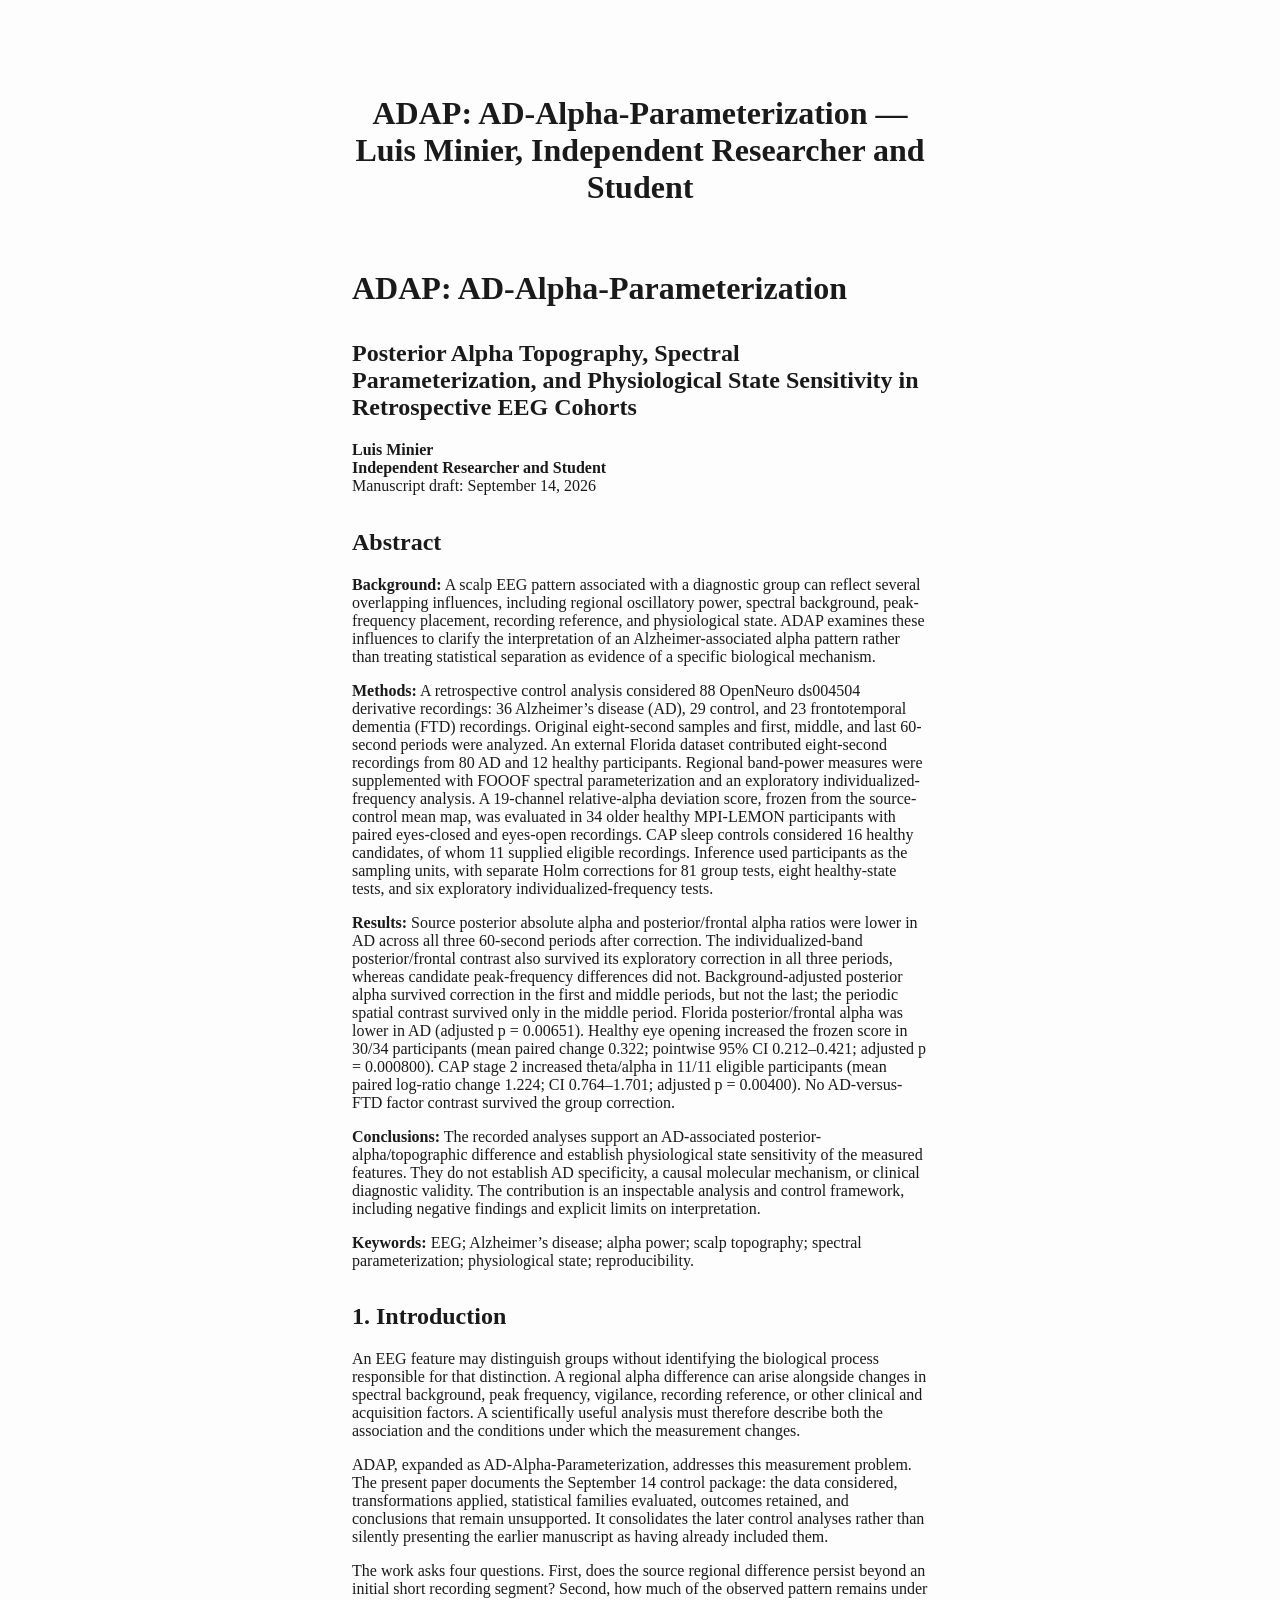
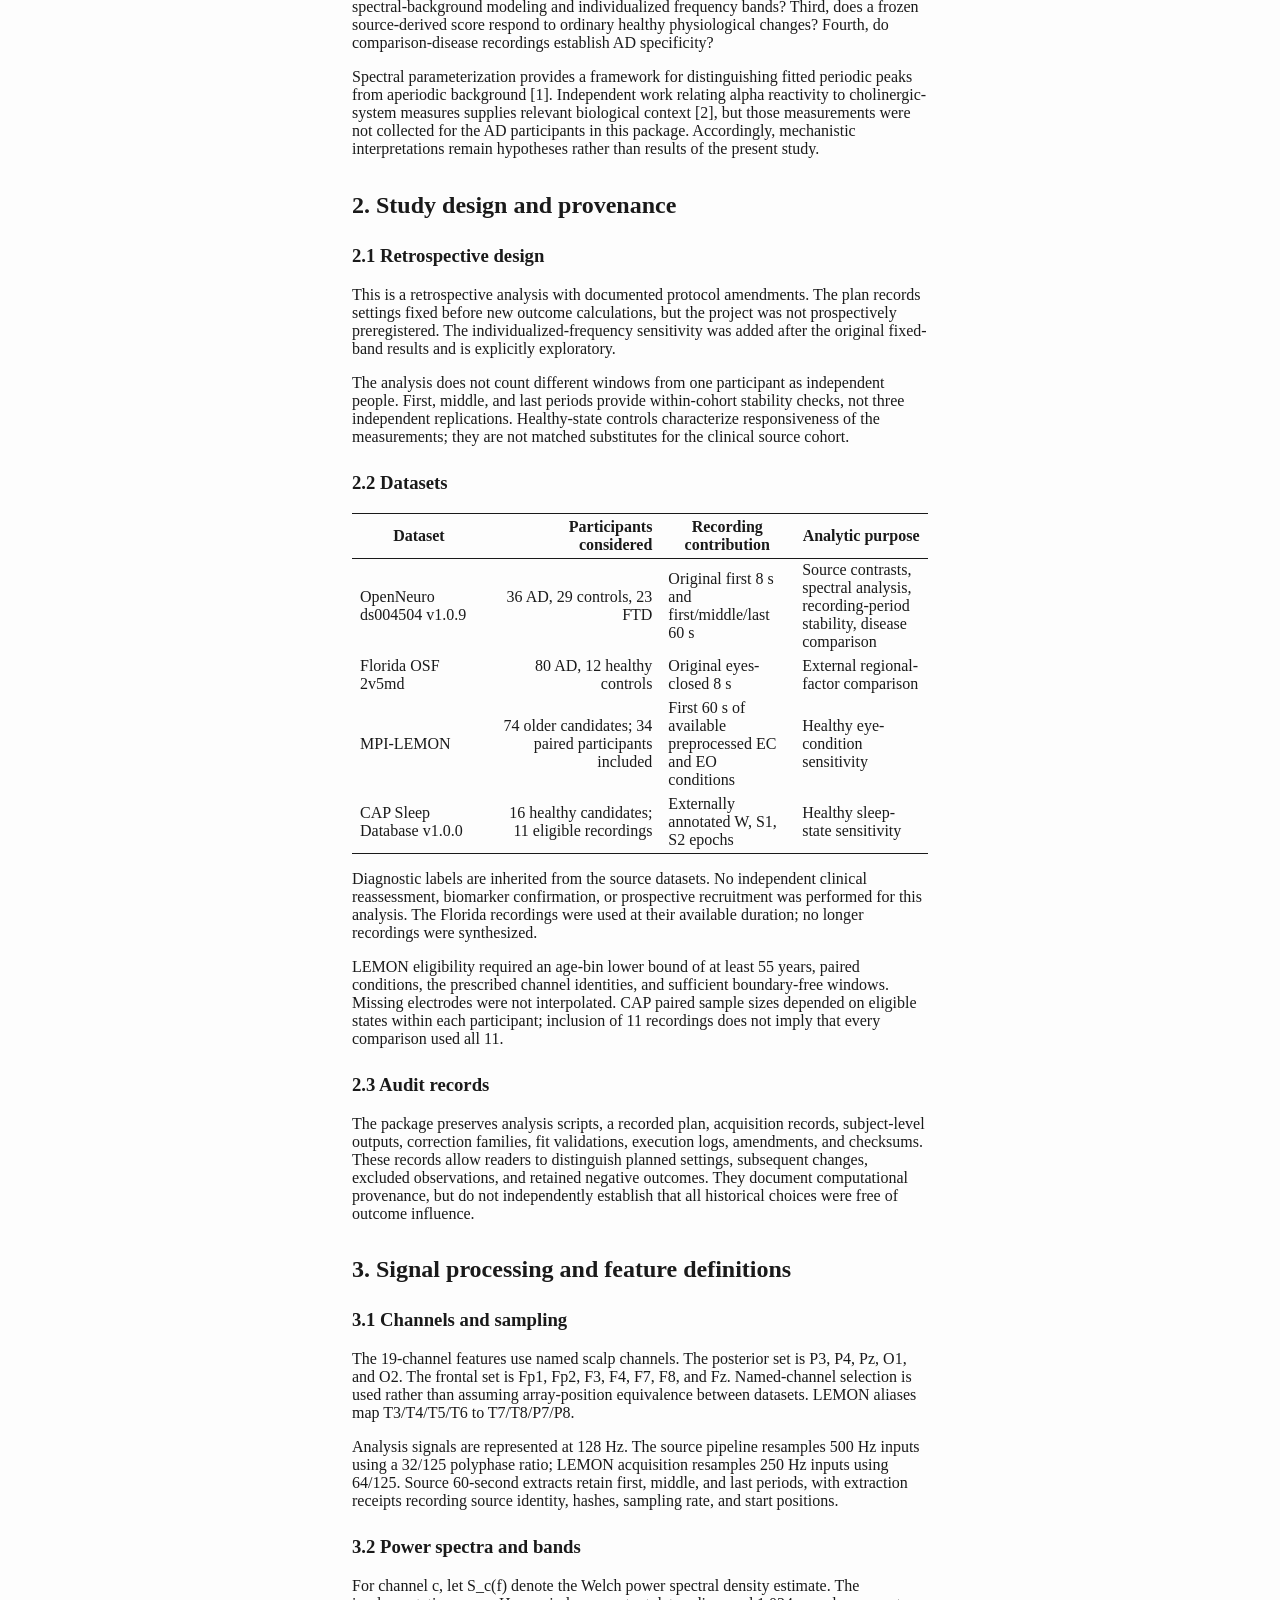
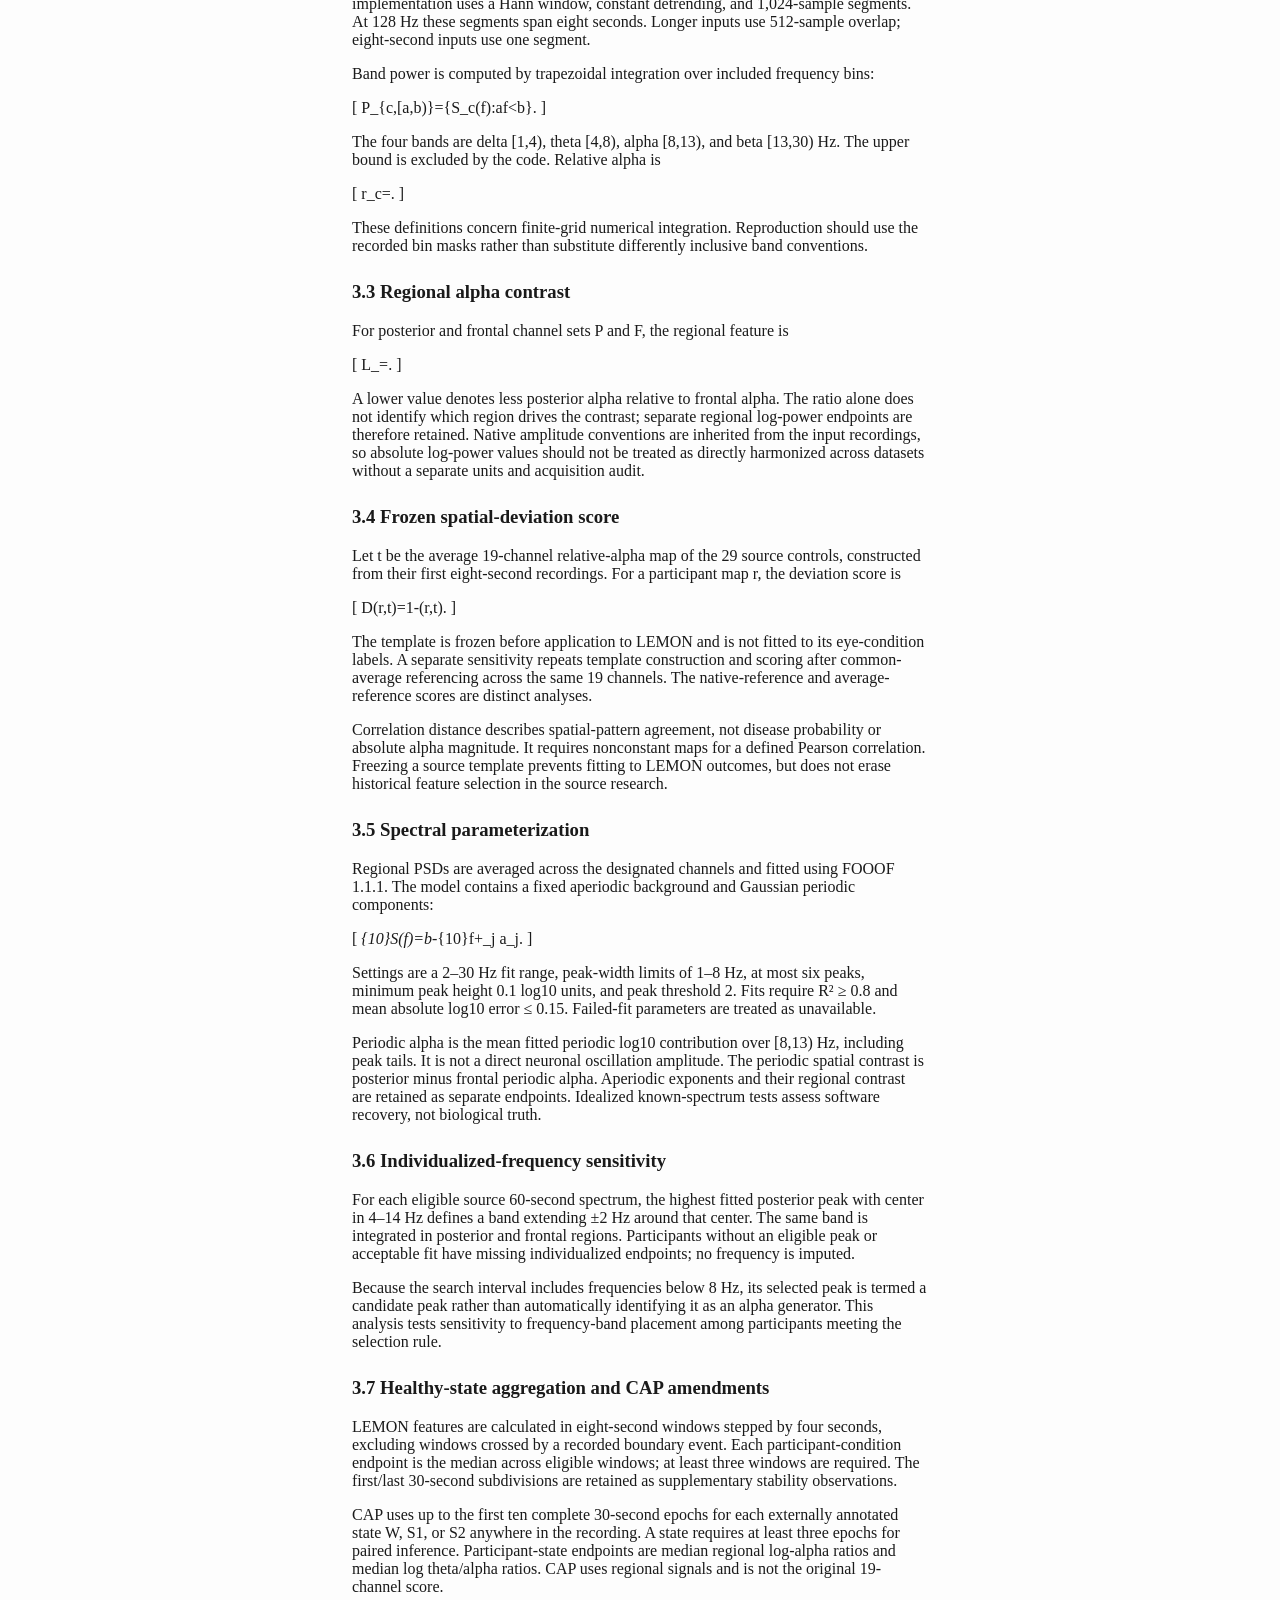
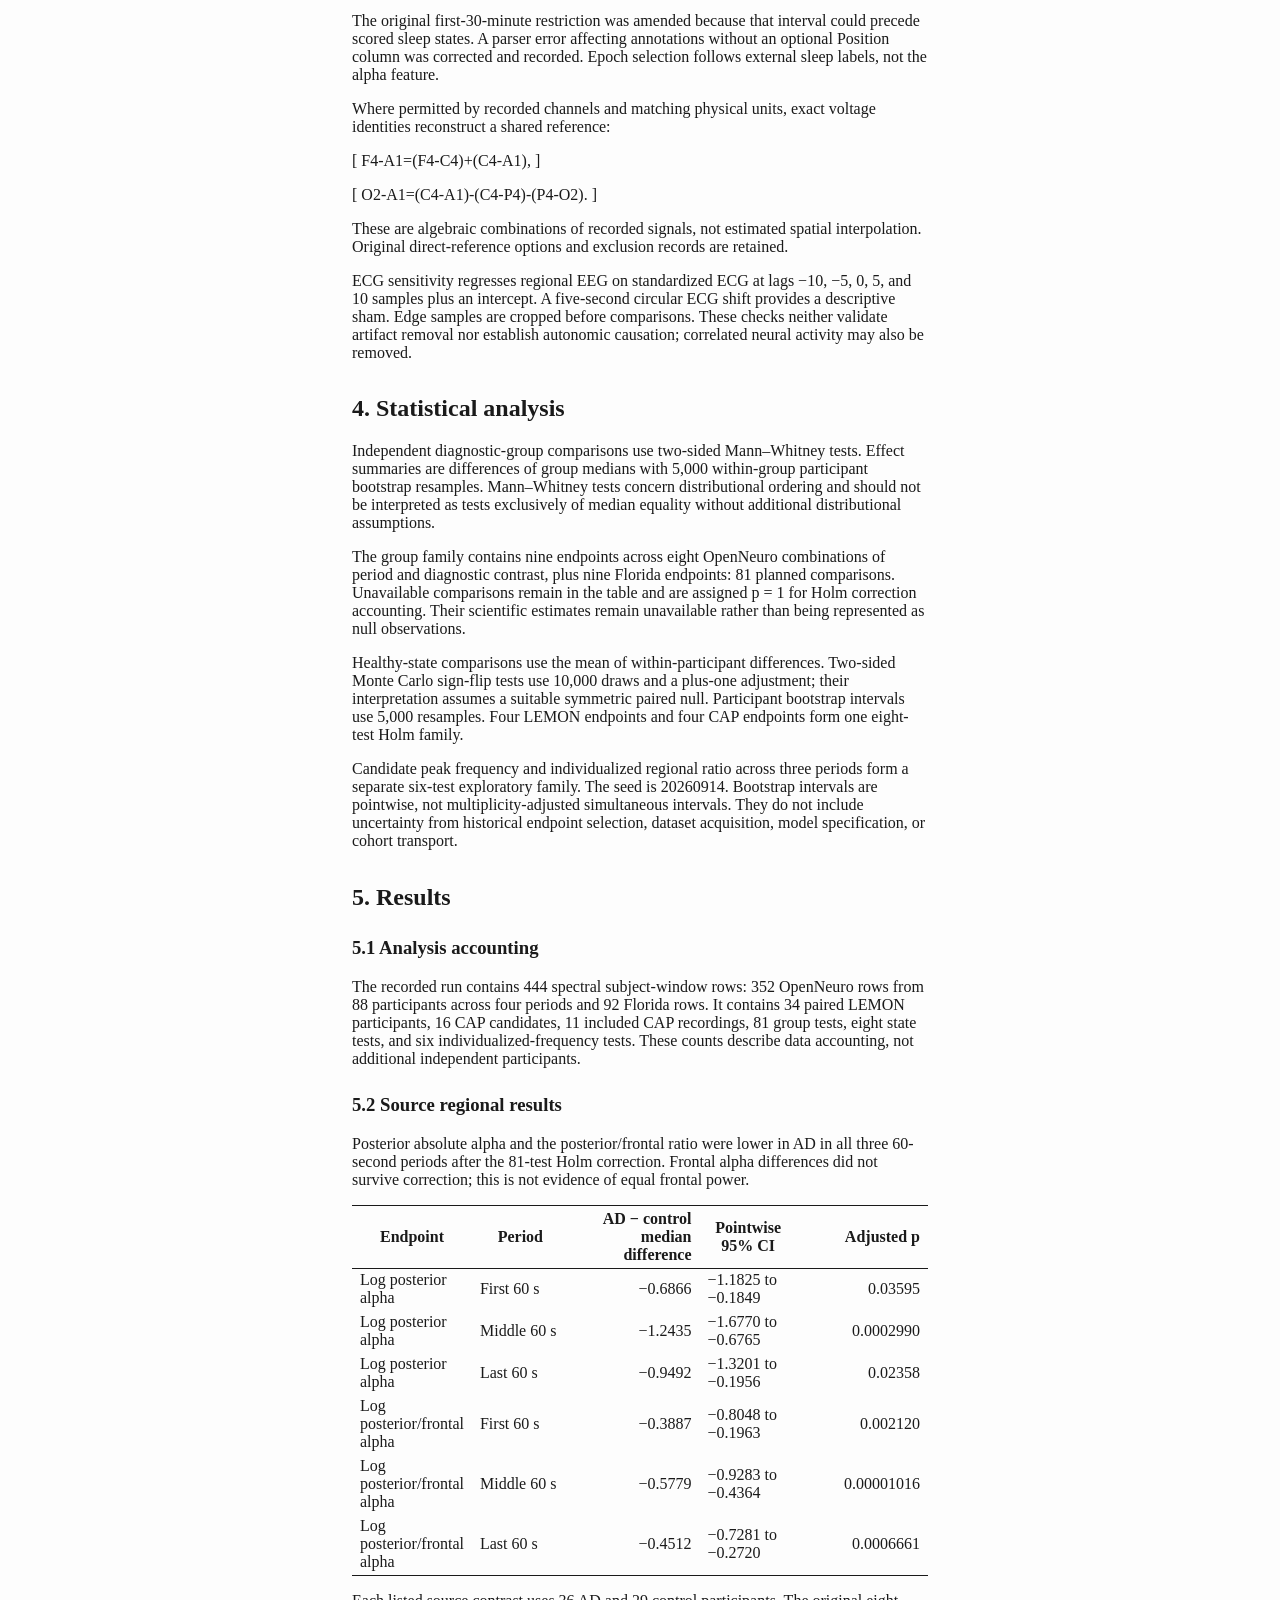
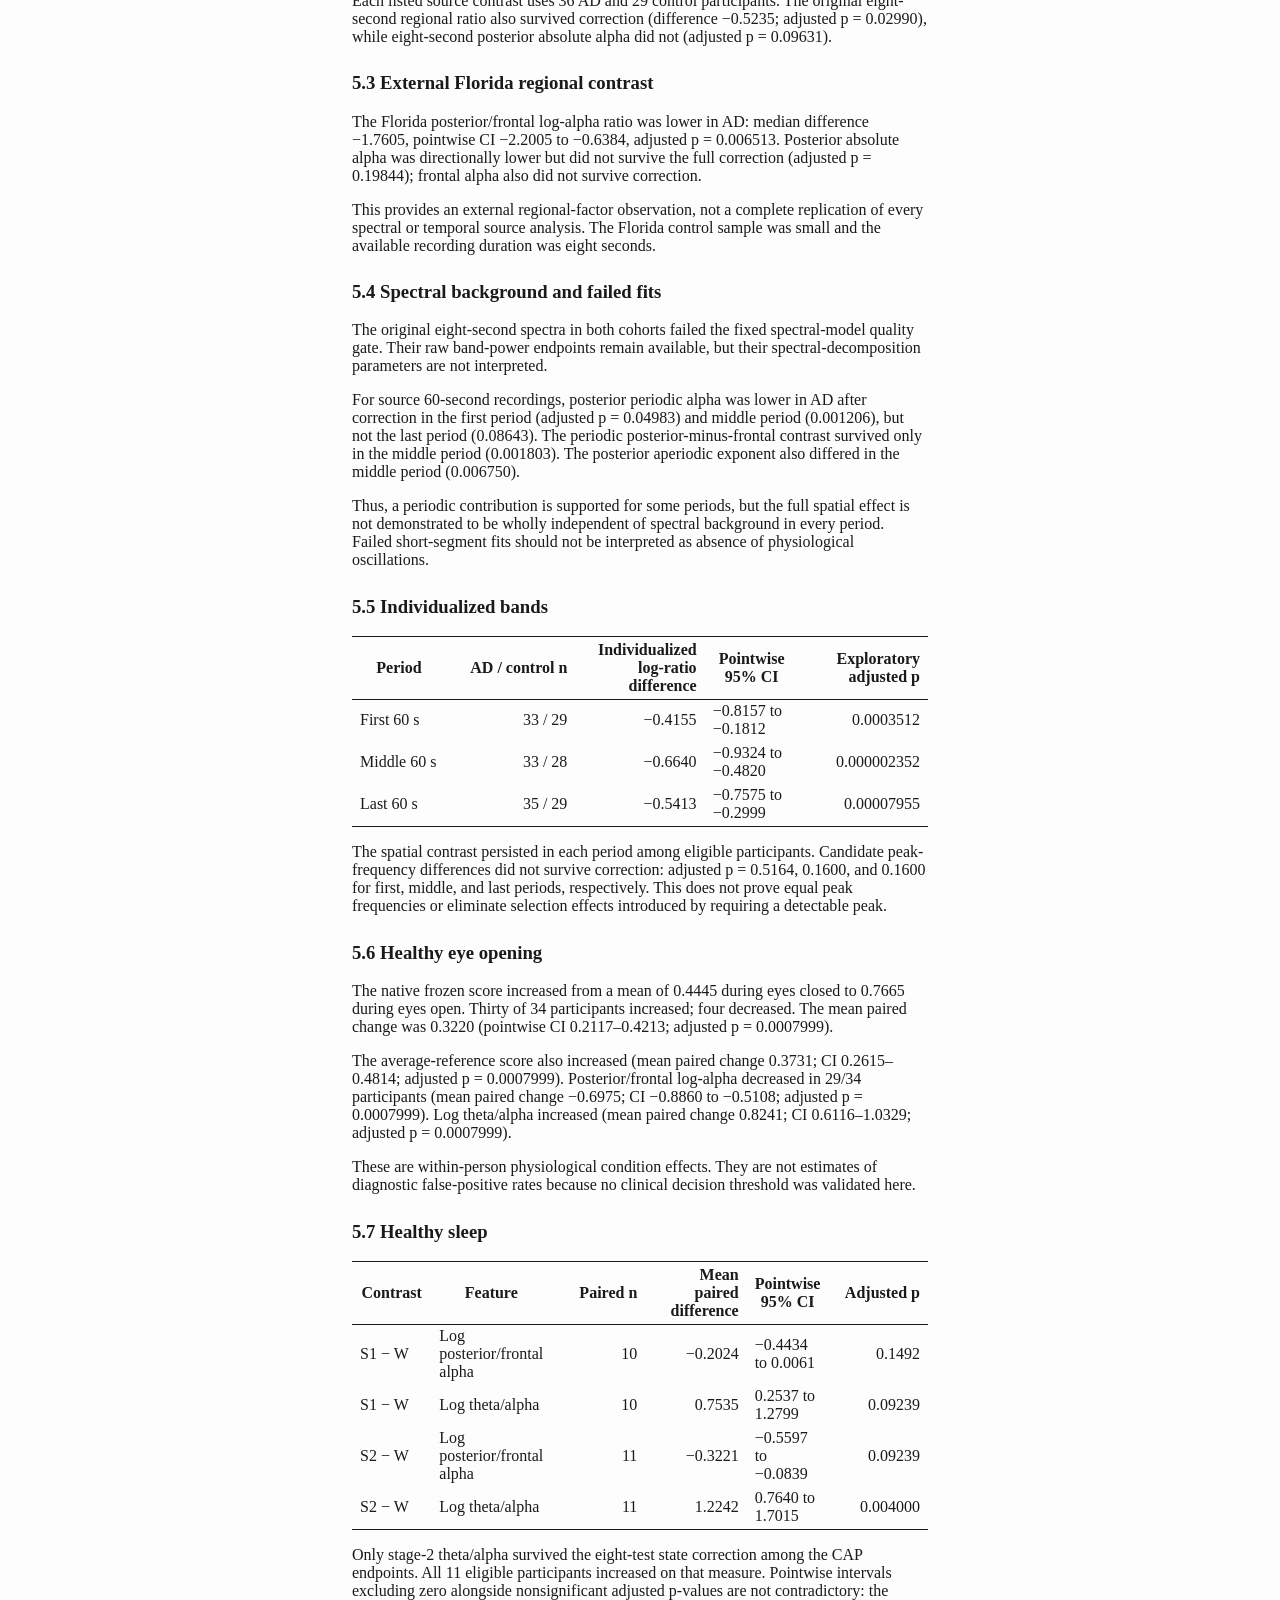
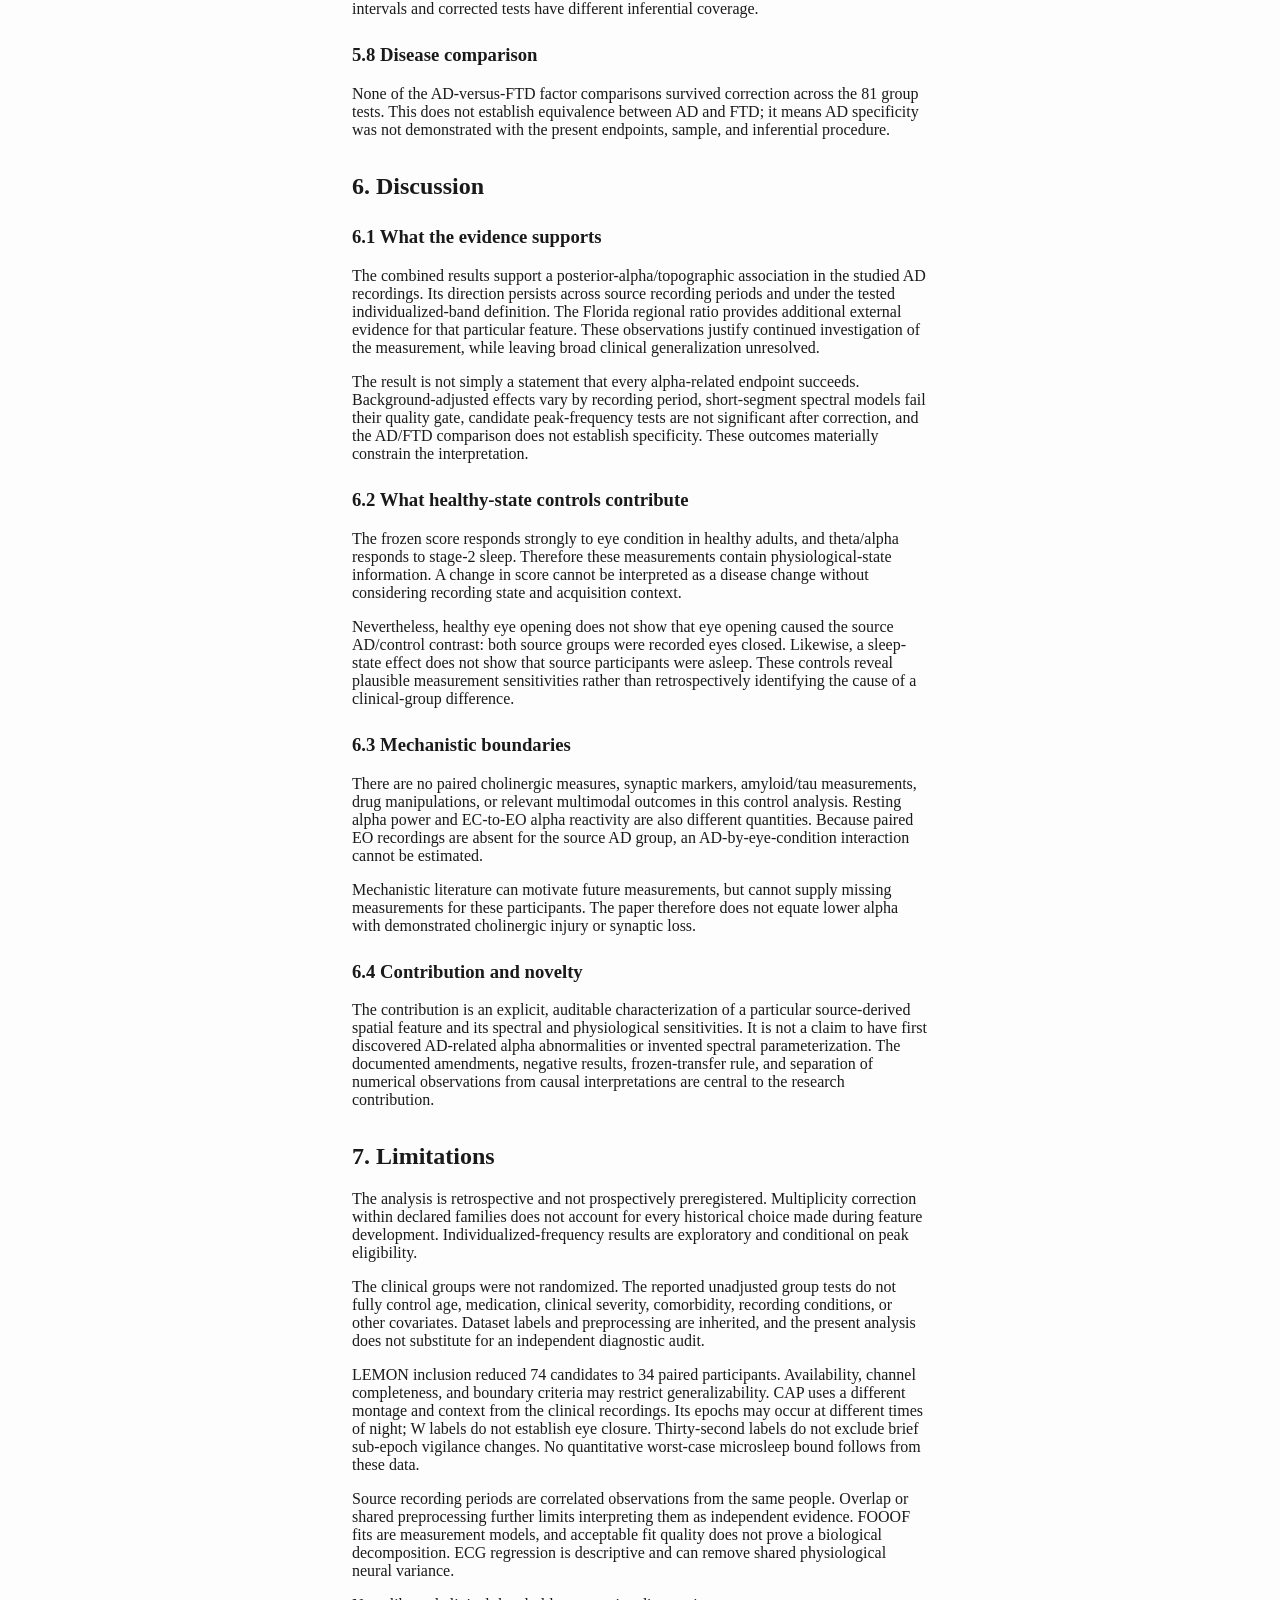
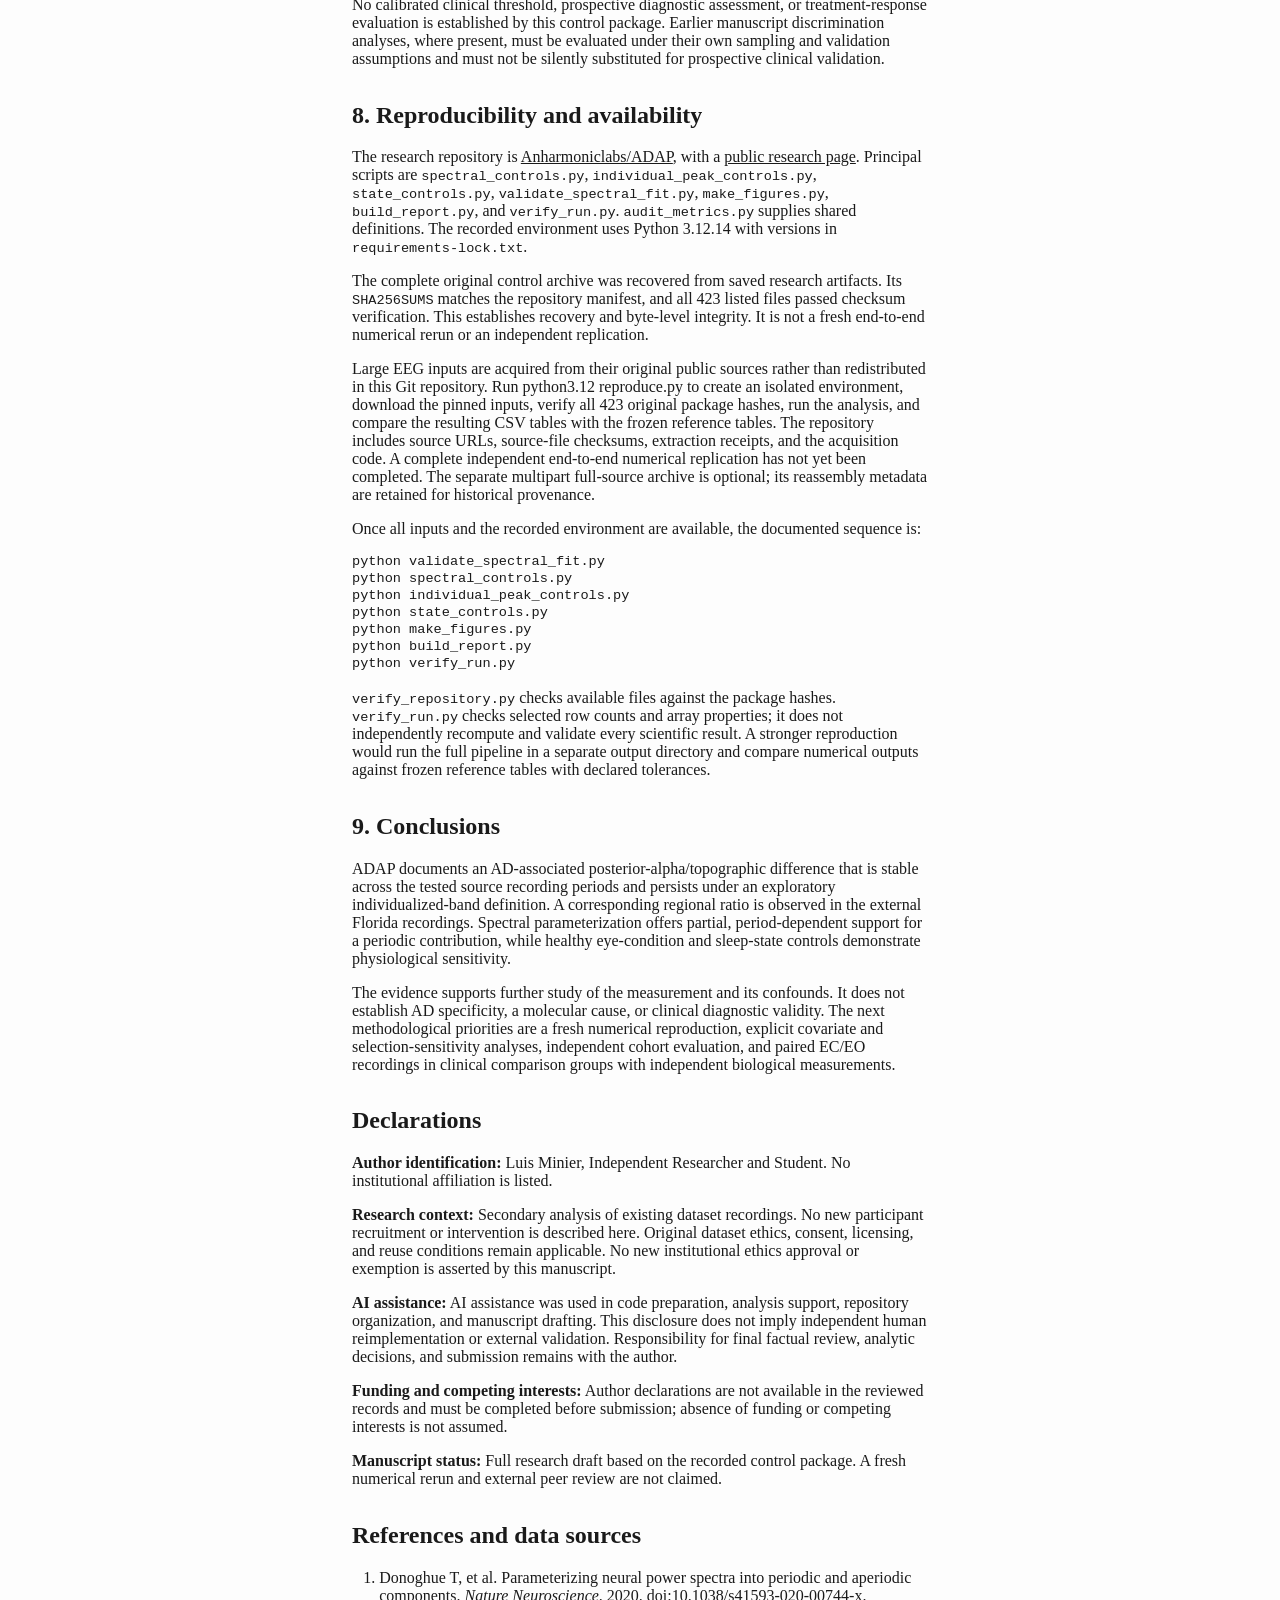
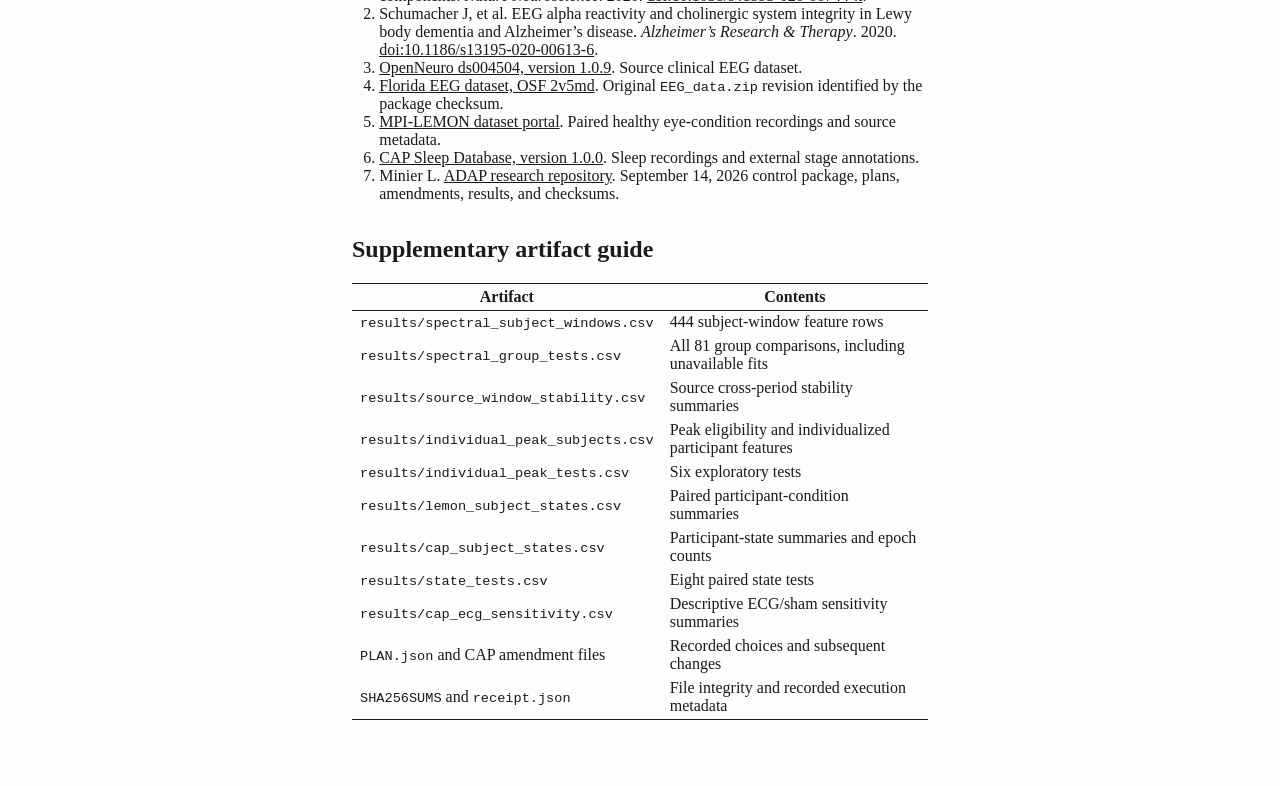
<file: paper.html>
<!DOCTYPE html>
<html xmlns="http://www.w3.org/1999/xhtml" lang="" xml:lang="">
<head>
  <meta charset="utf-8" />
  <meta name="generator" content="pandoc" />
  <meta name="viewport" content="width=device-width, initial-scale=1.0, user-scalable=yes" />
  <title>ADAP: AD-Alpha-Parameterization — Luis Minier, Independent Researcher and Student</title>
  <style>
    html {
      color: #1a1a1a;
      background-color: #fdfdfd;
    }
    body {
      margin: 0 auto;
      max-width: 36em;
      padding-left: 50px;
      padding-right: 50px;
      padding-top: 50px;
      padding-bottom: 50px;
      hyphens: auto;
      overflow-wrap: break-word;
      text-rendering: optimizeLegibility;
      font-kerning: normal;
    }
    @media (max-width: 600px) {
      body {
        font-size: 0.9em;
        padding: 12px;
      }
      h1 {
        font-size: 1.8em;
      }
    }
    @media print {
      html {
        background-color: white;
      }
      body {
        background-color: transparent;
        color: black;
        font-size: 12pt;
      }
      p, h2, h3 {
        orphans: 3;
        widows: 3;
      }
      h2, h3, h4 {
        page-break-after: avoid;
      }
    }
    p {
      margin: 1em 0;
    }
    a {
      color: #1a1a1a;
    }
    a:visited {
      color: #1a1a1a;
    }
    img {
      max-width: 100%;
    }
    h1, h2, h3, h4, h5, h6 {
      margin-top: 1.4em;
    }
    h5, h6 {
      font-size: 1em;
      font-style: italic;
    }
    h6 {
      font-weight: normal;
    }
    ol, ul {
      padding-left: 1.7em;
      margin-top: 1em;
    }
    li > ol, li > ul {
      margin-top: 0;
    }
    blockquote {
      margin: 1em 0 1em 1.7em;
      padding-left: 1em;
      border-left: 2px solid #e6e6e6;
      color: #606060;
    }
    code {
      font-family: Menlo, Monaco, Consolas, 'Lucida Console', monospace;
      font-size: 85%;
      margin: 0;
      hyphens: manual;
    }
    pre {
      margin: 1em 0;
      overflow: auto;
    }
    pre code {
      padding: 0;
      overflow: visible;
      overflow-wrap: normal;
    }
    .sourceCode {
     background-color: transparent;
     overflow: visible;
    }
    hr {
      background-color: #1a1a1a;
      border: none;
      height: 1px;
      margin: 1em 0;
    }
    table {
      margin: 1em 0;
      border-collapse: collapse;
      width: 100%;
      overflow-x: auto;
      display: block;
      font-variant-numeric: lining-nums tabular-nums;
    }
    table caption {
      margin-bottom: 0.75em;
    }
    tbody {
      margin-top: 0.5em;
      border-top: 1px solid #1a1a1a;
      border-bottom: 1px solid #1a1a1a;
    }
    th {
      border-top: 1px solid #1a1a1a;
      padding: 0.25em 0.5em 0.25em 0.5em;
    }
    td {
      padding: 0.125em 0.5em 0.25em 0.5em;
    }
    header {
      margin-bottom: 4em;
      text-align: center;
    }
    #TOC li {
      list-style: none;
    }
    #TOC ul {
      padding-left: 1.3em;
    }
    #TOC > ul {
      padding-left: 0;
    }
    #TOC a:not(:hover) {
      text-decoration: none;
    }
    code{white-space: pre-wrap;}
    span.smallcaps{font-variant: small-caps;}
    div.columns{display: flex; gap: min(4vw, 1.5em);}
    div.column{flex: auto; overflow-x: auto;}
    div.hanging-indent{margin-left: 1.5em; text-indent: -1.5em;}
    /* The extra [class] is a hack that increases specificity enough to
       override a similar rule in reveal.js */
    ul.task-list[class]{list-style: none;}
    ul.task-list li input[type="checkbox"] {
      font-size: inherit;
      width: 0.8em;
      margin: 0 0.8em 0.2em -1.6em;
      vertical-align: middle;
    }
    /* CSS for syntax highlighting */
    pre > code.sourceCode { white-space: pre; position: relative; }
    pre > code.sourceCode > span { line-height: 1.25; }
    pre > code.sourceCode > span:empty { height: 1.2em; }
    .sourceCode { overflow: visible; }
    code.sourceCode > span { color: inherit; text-decoration: inherit; }
    div.sourceCode { margin: 1em 0; }
    pre.sourceCode { margin: 0; }
    @media screen {
    div.sourceCode { overflow: auto; }
    }
    @media print {
    pre > code.sourceCode { white-space: pre-wrap; }
    pre > code.sourceCode > span { text-indent: -5em; padding-left: 5em; }
    }
    pre.numberSource code
      { counter-reset: source-line 0; }
    pre.numberSource code > span
      { position: relative; left: -4em; counter-increment: source-line; }
    pre.numberSource code > span > a:first-child::before
      { content: counter(source-line);
        position: relative; left: -1em; text-align: right; vertical-align: baseline;
        border: none; display: inline-block;
        -webkit-touch-callout: none; -webkit-user-select: none;
        -khtml-user-select: none; -moz-user-select: none;
        -ms-user-select: none; user-select: none;
        padding: 0 4px; width: 4em;
        color: #aaaaaa;
      }
    pre.numberSource { margin-left: 3em; border-left: 1px solid #aaaaaa;  padding-left: 4px; }
    div.sourceCode
      {   }
    @media screen {
    pre > code.sourceCode > span > a:first-child::before { text-decoration: underline; }
    }
    code span.al { color: #ff0000; font-weight: bold; } /* Alert */
    code span.an { color: #60a0b0; font-weight: bold; font-style: italic; } /* Annotation */
    code span.at { color: #7d9029; } /* Attribute */
    code span.bn { color: #40a070; } /* BaseN */
    code span.bu { color: #008000; } /* BuiltIn */
    code span.cf { color: #007020; font-weight: bold; } /* ControlFlow */
    code span.ch { color: #4070a0; } /* Char */
    code span.cn { color: #880000; } /* Constant */
    code span.co { color: #60a0b0; font-style: italic; } /* Comment */
    code span.cv { color: #60a0b0; font-weight: bold; font-style: italic; } /* CommentVar */
    code span.do { color: #ba2121; font-style: italic; } /* Documentation */
    code span.dt { color: #902000; } /* DataType */
    code span.dv { color: #40a070; } /* DecVal */
    code span.er { color: #ff0000; font-weight: bold; } /* Error */
    code span.ex { } /* Extension */
    code span.fl { color: #40a070; } /* Float */
    code span.fu { color: #06287e; } /* Function */
    code span.im { color: #008000; font-weight: bold; } /* Import */
    code span.in { color: #60a0b0; font-weight: bold; font-style: italic; } /* Information */
    code span.kw { color: #007020; font-weight: bold; } /* Keyword */
    code span.op { color: #666666; } /* Operator */
    code span.ot { color: #007020; } /* Other */
    code span.pp { color: #bc7a00; } /* Preprocessor */
    code span.sc { color: #4070a0; } /* SpecialChar */
    code span.ss { color: #bb6688; } /* SpecialString */
    code span.st { color: #4070a0; } /* String */
    code span.va { color: #19177c; } /* Variable */
    code span.vs { color: #4070a0; } /* VerbatimString */
    code span.wa { color: #60a0b0; font-weight: bold; font-style: italic; } /* Warning */
  </style>
</head>
<body>
<header id="title-block-header">
<h1 class="title">ADAP: AD-Alpha-Parameterization — Luis Minier,
Independent Researcher and Student</h1>
</header>
<h1 id="adap-ad-alpha-parameterization">ADAP:
AD-Alpha-Parameterization</h1>
<h2
id="posterior-alpha-topography-spectral-parameterization-and-physiological-state-sensitivity-in-retrospective-eeg-cohorts">Posterior
Alpha Topography, Spectral Parameterization, and Physiological State
Sensitivity in Retrospective EEG Cohorts</h2>
<p><strong>Luis Minier</strong><br />
<strong>Independent Researcher and Student</strong><br />
Manuscript draft: September 14, 2026</p>
<h2 id="abstract">Abstract</h2>
<p><strong>Background:</strong> A scalp EEG pattern associated with a
diagnostic group can reflect several overlapping influences, including
regional oscillatory power, spectral background, peak-frequency
placement, recording reference, and physiological state. ADAP examines
these influences to clarify the interpretation of an
Alzheimer-associated alpha pattern rather than treating statistical
separation as evidence of a specific biological mechanism.</p>
<p><strong>Methods:</strong> A retrospective control analysis considered
88 OpenNeuro ds004504 derivative recordings: 36 Alzheimer’s disease
(AD), 29 control, and 23 frontotemporal dementia (FTD) recordings.
Original eight-second samples and first, middle, and last 60-second
periods were analyzed. An external Florida dataset contributed
eight-second recordings from 80 AD and 12 healthy participants. Regional
band-power measures were supplemented with FOOOF spectral
parameterization and an exploratory individualized-frequency analysis. A
19-channel relative-alpha deviation score, frozen from the
source-control mean map, was evaluated in 34 older healthy MPI-LEMON
participants with paired eyes-closed and eyes-open recordings. CAP sleep
controls considered 16 healthy candidates, of whom 11 supplied eligible
recordings. Inference used participants as the sampling units, with
separate Holm corrections for 81 group tests, eight healthy-state tests,
and six exploratory individualized-frequency tests.</p>
<p><strong>Results:</strong> Source posterior absolute alpha and
posterior/frontal alpha ratios were lower in AD across all three
60-second periods after correction. The individualized-band
posterior/frontal contrast also survived its exploratory correction in
all three periods, whereas candidate peak-frequency differences did not.
Background-adjusted posterior alpha survived correction in the first and
middle periods, but not the last; the periodic spatial contrast survived
only in the middle period. Florida posterior/frontal alpha was lower in
AD (adjusted p = 0.00651). Healthy eye opening increased the frozen
score in 30/34 participants (mean paired change 0.322; pointwise 95% CI
0.212–0.421; adjusted p = 0.000800). CAP stage 2 increased theta/alpha
in 11/11 eligible participants (mean paired log-ratio change 1.224; CI
0.764–1.701; adjusted p = 0.00400). No AD-versus-FTD factor contrast
survived the group correction.</p>
<p><strong>Conclusions:</strong> The recorded analyses support an
AD-associated posterior-alpha/topographic difference and establish
physiological state sensitivity of the measured features. They do not
establish AD specificity, a causal molecular mechanism, or clinical
diagnostic validity. The contribution is an inspectable analysis and
control framework, including negative findings and explicit limits on
interpretation.</p>
<p><strong>Keywords:</strong> EEG; Alzheimer’s disease; alpha power;
scalp topography; spectral parameterization; physiological state;
reproducibility.</p>
<h2 id="introduction">1. Introduction</h2>
<p>An EEG feature may distinguish groups without identifying the
biological process responsible for that distinction. A regional alpha
difference can arise alongside changes in spectral background, peak
frequency, vigilance, recording reference, or other clinical and
acquisition factors. A scientifically useful analysis must therefore
describe both the association and the conditions under which the
measurement changes.</p>
<p>ADAP, expanded as AD-Alpha-Parameterization, addresses this
measurement problem. The present paper documents the September 14
control package: the data considered, transformations applied,
statistical families evaluated, outcomes retained, and conclusions that
remain unsupported. It consolidates the later control analyses rather
than silently presenting the earlier manuscript as having already
included them.</p>
<p>The work asks four questions. First, does the source regional
difference persist beyond an initial short recording segment? Second,
how much of the observed pattern remains under spectral-background
modeling and individualized frequency bands? Third, does a frozen
source-derived score respond to ordinary healthy physiological changes?
Fourth, do comparison-disease recordings establish AD specificity?</p>
<p>Spectral parameterization provides a framework for distinguishing
fitted periodic peaks from aperiodic background [1]. Independent work
relating alpha reactivity to cholinergic-system measures supplies
relevant biological context [2], but those measurements were not
collected for the AD participants in this package. Accordingly,
mechanistic interpretations remain hypotheses rather than results of the
present study.</p>
<h2 id="study-design-and-provenance">2. Study design and provenance</h2>
<h3 id="retrospective-design">2.1 Retrospective design</h3>
<p>This is a retrospective analysis with documented protocol amendments.
The plan records settings fixed before new outcome calculations, but the
project was not prospectively preregistered. The
individualized-frequency sensitivity was added after the original
fixed-band results and is explicitly exploratory.</p>
<p>The analysis does not count different windows from one participant as
independent people. First, middle, and last periods provide
within-cohort stability checks, not three independent replications.
Healthy-state controls characterize responsiveness of the measurements;
they are not matched substitutes for the clinical source cohort.</p>
<h3 id="datasets">2.2 Datasets</h3>
<table style="width:100%;">
<colgroup>
<col style="width: 23%" />
<col style="width: 30%" />
<col style="width: 23%" />
<col style="width: 23%" />
</colgroup>
<thead>
<tr class="header">
<th>Dataset</th>
<th style="text-align: right;">Participants considered</th>
<th>Recording contribution</th>
<th>Analytic purpose</th>
</tr>
</thead>
<tbody>
<tr class="odd">
<td>OpenNeuro ds004504 v1.0.9</td>
<td style="text-align: right;">36 AD, 29 controls, 23 FTD</td>
<td>Original first 8 s and first/middle/last 60 s</td>
<td>Source contrasts, spectral analysis, recording-period stability,
disease comparison</td>
</tr>
<tr class="even">
<td>Florida OSF 2v5md</td>
<td style="text-align: right;">80 AD, 12 healthy controls</td>
<td>Original eyes-closed 8 s</td>
<td>External regional-factor comparison</td>
</tr>
<tr class="odd">
<td>MPI-LEMON</td>
<td style="text-align: right;">74 older candidates; 34 paired
participants included</td>
<td>First 60 s of available preprocessed EC and EO conditions</td>
<td>Healthy eye-condition sensitivity</td>
</tr>
<tr class="even">
<td>CAP Sleep Database v1.0.0</td>
<td style="text-align: right;">16 healthy candidates; 11 eligible
recordings</td>
<td>Externally annotated W, S1, S2 epochs</td>
<td>Healthy sleep-state sensitivity</td>
</tr>
</tbody>
</table>
<p>Diagnostic labels are inherited from the source datasets. No
independent clinical reassessment, biomarker confirmation, or
prospective recruitment was performed for this analysis. The Florida
recordings were used at their available duration; no longer recordings
were synthesized.</p>
<p>LEMON eligibility required an age-bin lower bound of at least 55
years, paired conditions, the prescribed channel identities, and
sufficient boundary-free windows. Missing electrodes were not
interpolated. CAP paired sample sizes depended on eligible states within
each participant; inclusion of 11 recordings does not imply that every
comparison used all 11.</p>
<h3 id="audit-records">2.3 Audit records</h3>
<p>The package preserves analysis scripts, a recorded plan, acquisition
records, subject-level outputs, correction families, fit validations,
execution logs, amendments, and checksums. These records allow readers
to distinguish planned settings, subsequent changes, excluded
observations, and retained negative outcomes. They document
computational provenance, but do not independently establish that all
historical choices were free of outcome influence.</p>
<h2 id="signal-processing-and-feature-definitions">3. Signal processing
and feature definitions</h2>
<h3 id="channels-and-sampling">3.1 Channels and sampling</h3>
<p>The 19-channel features use named scalp channels. The posterior set
is P3, P4, Pz, O1, and O2. The frontal set is Fp1, Fp2, F3, F4, F7, F8,
and Fz. Named-channel selection is used rather than assuming
array-position equivalence between datasets. LEMON aliases map
T3/T4/T5/T6 to T7/T8/P7/P8.</p>
<p>Analysis signals are represented at 128 Hz. The source pipeline
resamples 500 Hz inputs using a 32/125 polyphase ratio; LEMON
acquisition resamples 250 Hz inputs using 64/125. Source 60-second
extracts retain first, middle, and last periods, with extraction
receipts recording source identity, hashes, sampling rate, and start
positions.</p>
<h3 id="power-spectra-and-bands">3.2 Power spectra and bands</h3>
<p>For channel c, let S_c(f) denote the Welch power spectral density
estimate. The implementation uses a Hann window, constant detrending,
and 1,024-sample segments. At 128 Hz these segments span eight seconds.
Longer inputs use 512-sample overlap; eight-second inputs use one
segment.</p>
<p>Band power is computed by trapezoidal integration over included
frequency bins:</p>
<p>[ P_{c,[a,b)}={S_c(f):af&lt;b}. ]</p>
<p>The four bands are delta [1,4), theta [4,8), alpha [8,13), and beta
[13,30) Hz. The upper bound is excluded by the code. Relative alpha
is</p>
<p>[ r_c=. ]</p>
<p>These definitions concern finite-grid numerical integration.
Reproduction should use the recorded bin masks rather than substitute
differently inclusive band conventions.</p>
<h3 id="regional-alpha-contrast">3.3 Regional alpha contrast</h3>
<p>For posterior and frontal channel sets P and F, the regional feature
is</p>
<p>[ L_=. ]</p>
<p>A lower value denotes less posterior alpha relative to frontal alpha.
The ratio alone does not identify which region drives the contrast;
separate regional log-power endpoints are therefore retained. Native
amplitude conventions are inherited from the input recordings, so
absolute log-power values should not be treated as directly harmonized
across datasets without a separate units and acquisition audit.</p>
<h3 id="frozen-spatial-deviation-score">3.4 Frozen spatial-deviation
score</h3>
<p>Let t be the average 19-channel relative-alpha map of the 29 source
controls, constructed from their first eight-second recordings. For a
participant map r, the deviation score is</p>
<p>[ D(r,t)=1-(r,t). ]</p>
<p>The template is frozen before application to LEMON and is not fitted
to its eye-condition labels. A separate sensitivity repeats template
construction and scoring after common-average referencing across the
same 19 channels. The native-reference and average-reference scores are
distinct analyses.</p>
<p>Correlation distance describes spatial-pattern agreement, not disease
probability or absolute alpha magnitude. It requires nonconstant maps
for a defined Pearson correlation. Freezing a source template prevents
fitting to LEMON outcomes, but does not erase historical feature
selection in the source research.</p>
<h3 id="spectral-parameterization">3.5 Spectral parameterization</h3>
<p>Regional PSDs are averaged across the designated channels and fitted
using FOOOF 1.1.1. The model contains a fixed aperiodic background and
Gaussian periodic components:</p>
<p>[ <em>{10}S(f)=b-</em>{10}f+_j a_j. ]</p>
<p>Settings are a 2–30 Hz fit range, peak-width limits of 1–8 Hz, at
most six peaks, minimum peak height 0.1 log10 units, and peak threshold
2. Fits require R² ≥ 0.8 and mean absolute log10 error ≤ 0.15.
Failed-fit parameters are treated as unavailable.</p>
<p>Periodic alpha is the mean fitted periodic log10 contribution over
[8,13) Hz, including peak tails. It is not a direct neuronal oscillation
amplitude. The periodic spatial contrast is posterior minus frontal
periodic alpha. Aperiodic exponents and their regional contrast are
retained as separate endpoints. Idealized known-spectrum tests assess
software recovery, not biological truth.</p>
<h3 id="individualized-frequency-sensitivity">3.6
Individualized-frequency sensitivity</h3>
<p>For each eligible source 60-second spectrum, the highest fitted
posterior peak with center in 4–14 Hz defines a band extending ±2 Hz
around that center. The same band is integrated in posterior and frontal
regions. Participants without an eligible peak or acceptable fit have
missing individualized endpoints; no frequency is imputed.</p>
<p>Because the search interval includes frequencies below 8 Hz, its
selected peak is termed a candidate peak rather than automatically
identifying it as an alpha generator. This analysis tests sensitivity to
frequency-band placement among participants meeting the selection
rule.</p>
<h3 id="healthy-state-aggregation-and-cap-amendments">3.7 Healthy-state
aggregation and CAP amendments</h3>
<p>LEMON features are calculated in eight-second windows stepped by four
seconds, excluding windows crossed by a recorded boundary event. Each
participant-condition endpoint is the median across eligible windows; at
least three windows are required. The first/last 30-second subdivisions
are retained as supplementary stability observations.</p>
<p>CAP uses up to the first ten complete 30-second epochs for each
externally annotated state W, S1, or S2 anywhere in the recording. A
state requires at least three epochs for paired inference.
Participant-state endpoints are median regional log-alpha ratios and
median log theta/alpha ratios. CAP uses regional signals and is not the
original 19-channel score.</p>
<p>The original first-30-minute restriction was amended because that
interval could precede scored sleep states. A parser error affecting
annotations without an optional Position column was corrected and
recorded. Epoch selection follows external sleep labels, not the alpha
feature.</p>
<p>Where permitted by recorded channels and matching physical units,
exact voltage identities reconstruct a shared reference:</p>
<p>[ F4-A1=(F4-C4)+(C4-A1), ]</p>
<p>[ O2-A1=(C4-A1)-(C4-P4)-(P4-O2). ]</p>
<p>These are algebraic combinations of recorded signals, not estimated
spatial interpolation. Original direct-reference options and exclusion
records are retained.</p>
<p>ECG sensitivity regresses regional EEG on standardized ECG at lags
−10, −5, 0, 5, and 10 samples plus an intercept. A five-second circular
ECG shift provides a descriptive sham. Edge samples are cropped before
comparisons. These checks neither validate artifact removal nor
establish autonomic causation; correlated neural activity may also be
removed.</p>
<h2 id="statistical-analysis">4. Statistical analysis</h2>
<p>Independent diagnostic-group comparisons use two-sided Mann–Whitney
tests. Effect summaries are differences of group medians with 5,000
within-group participant bootstrap resamples. Mann–Whitney tests concern
distributional ordering and should not be interpreted as tests
exclusively of median equality without additional distributional
assumptions.</p>
<p>The group family contains nine endpoints across eight OpenNeuro
combinations of period and diagnostic contrast, plus nine Florida
endpoints: 81 planned comparisons. Unavailable comparisons remain in the
table and are assigned p = 1 for Holm correction accounting. Their
scientific estimates remain unavailable rather than being represented as
null observations.</p>
<p>Healthy-state comparisons use the mean of within-participant
differences. Two-sided Monte Carlo sign-flip tests use 10,000 draws and
a plus-one adjustment; their interpretation assumes a suitable symmetric
paired null. Participant bootstrap intervals use 5,000 resamples. Four
LEMON endpoints and four CAP endpoints form one eight-test Holm
family.</p>
<p>Candidate peak frequency and individualized regional ratio across
three periods form a separate six-test exploratory family. The seed is
20260914. Bootstrap intervals are pointwise, not multiplicity-adjusted
simultaneous intervals. They do not include uncertainty from historical
endpoint selection, dataset acquisition, model specification, or cohort
transport.</p>
<h2 id="results">5. Results</h2>
<h3 id="analysis-accounting">5.1 Analysis accounting</h3>
<p>The recorded run contains 444 spectral subject-window rows: 352
OpenNeuro rows from 88 participants across four periods and 92 Florida
rows. It contains 34 paired LEMON participants, 16 CAP candidates, 11
included CAP recordings, 81 group tests, eight state tests, and six
individualized-frequency tests. These counts describe data accounting,
not additional independent participants.</p>
<h3 id="source-regional-results">5.2 Source regional results</h3>
<p>Posterior absolute alpha and the posterior/frontal ratio were lower
in AD in all three 60-second periods after the 81-test Holm correction.
Frontal alpha differences did not survive correction; this is not
evidence of equal frontal power.</p>
<table>
<colgroup>
<col style="width: 17%" />
<col style="width: 17%" />
<col style="width: 23%" />
<col style="width: 17%" />
<col style="width: 23%" />
</colgroup>
<thead>
<tr class="header">
<th>Endpoint</th>
<th>Period</th>
<th style="text-align: right;">AD − control median difference</th>
<th>Pointwise 95% CI</th>
<th style="text-align: right;">Adjusted p</th>
</tr>
</thead>
<tbody>
<tr class="odd">
<td>Log posterior alpha</td>
<td>First 60 s</td>
<td style="text-align: right;">−0.6866</td>
<td>−1.1825 to −0.1849</td>
<td style="text-align: right;">0.03595</td>
</tr>
<tr class="even">
<td>Log posterior alpha</td>
<td>Middle 60 s</td>
<td style="text-align: right;">−1.2435</td>
<td>−1.6770 to −0.6765</td>
<td style="text-align: right;">0.0002990</td>
</tr>
<tr class="odd">
<td>Log posterior alpha</td>
<td>Last 60 s</td>
<td style="text-align: right;">−0.9492</td>
<td>−1.3201 to −0.1956</td>
<td style="text-align: right;">0.02358</td>
</tr>
<tr class="even">
<td>Log posterior/frontal alpha</td>
<td>First 60 s</td>
<td style="text-align: right;">−0.3887</td>
<td>−0.8048 to −0.1963</td>
<td style="text-align: right;">0.002120</td>
</tr>
<tr class="odd">
<td>Log posterior/frontal alpha</td>
<td>Middle 60 s</td>
<td style="text-align: right;">−0.5779</td>
<td>−0.9283 to −0.4364</td>
<td style="text-align: right;">0.00001016</td>
</tr>
<tr class="even">
<td>Log posterior/frontal alpha</td>
<td>Last 60 s</td>
<td style="text-align: right;">−0.4512</td>
<td>−0.7281 to −0.2720</td>
<td style="text-align: right;">0.0006661</td>
</tr>
</tbody>
</table>
<p>Each listed source contrast uses 36 AD and 29 control participants.
The original eight-second regional ratio also survived correction
(difference −0.5235; adjusted p = 0.02990), while eight-second posterior
absolute alpha did not (adjusted p = 0.09631).</p>
<h3 id="external-florida-regional-contrast">5.3 External Florida
regional contrast</h3>
<p>The Florida posterior/frontal log-alpha ratio was lower in AD: median
difference −1.7605, pointwise CI −2.2005 to −0.6384, adjusted p =
0.006513. Posterior absolute alpha was directionally lower but did not
survive the full correction (adjusted p = 0.19844); frontal alpha also
did not survive correction.</p>
<p>This provides an external regional-factor observation, not a complete
replication of every spectral or temporal source analysis. The Florida
control sample was small and the available recording duration was eight
seconds.</p>
<h3 id="spectral-background-and-failed-fits">5.4 Spectral background and
failed fits</h3>
<p>The original eight-second spectra in both cohorts failed the fixed
spectral-model quality gate. Their raw band-power endpoints remain
available, but their spectral-decomposition parameters are not
interpreted.</p>
<p>For source 60-second recordings, posterior periodic alpha was lower
in AD after correction in the first period (adjusted p = 0.04983) and
middle period (0.001206), but not the last period (0.08643). The
periodic posterior-minus-frontal contrast survived only in the middle
period (0.001803). The posterior aperiodic exponent also differed in the
middle period (0.006750).</p>
<p>Thus, a periodic contribution is supported for some periods, but the
full spatial effect is not demonstrated to be wholly independent of
spectral background in every period. Failed short-segment fits should
not be interpreted as absence of physiological oscillations.</p>
<h3 id="individualized-bands">5.5 Individualized bands</h3>
<table style="width:100%;">
<colgroup>
<col style="width: 16%" />
<col style="width: 22%" />
<col style="width: 22%" />
<col style="width: 16%" />
<col style="width: 22%" />
</colgroup>
<thead>
<tr class="header">
<th>Period</th>
<th style="text-align: right;">AD / control n</th>
<th style="text-align: right;">Individualized log-ratio difference</th>
<th>Pointwise 95% CI</th>
<th style="text-align: right;">Exploratory adjusted p</th>
</tr>
</thead>
<tbody>
<tr class="odd">
<td>First 60 s</td>
<td style="text-align: right;">33 / 29</td>
<td style="text-align: right;">−0.4155</td>
<td>−0.8157 to −0.1812</td>
<td style="text-align: right;">0.0003512</td>
</tr>
<tr class="even">
<td>Middle 60 s</td>
<td style="text-align: right;">33 / 28</td>
<td style="text-align: right;">−0.6640</td>
<td>−0.9324 to −0.4820</td>
<td style="text-align: right;">0.000002352</td>
</tr>
<tr class="odd">
<td>Last 60 s</td>
<td style="text-align: right;">35 / 29</td>
<td style="text-align: right;">−0.5413</td>
<td>−0.7575 to −0.2999</td>
<td style="text-align: right;">0.00007955</td>
</tr>
</tbody>
</table>
<p>The spatial contrast persisted in each period among eligible
participants. Candidate peak-frequency differences did not survive
correction: adjusted p = 0.5164, 0.1600, and 0.1600 for first, middle,
and last periods, respectively. This does not prove equal peak
frequencies or eliminate selection effects introduced by requiring a
detectable peak.</p>
<h3 id="healthy-eye-opening">5.6 Healthy eye opening</h3>
<p>The native frozen score increased from a mean of 0.4445 during eyes
closed to 0.7665 during eyes open. Thirty of 34 participants increased;
four decreased. The mean paired change was 0.3220 (pointwise CI
0.2117–0.4213; adjusted p = 0.0007999).</p>
<p>The average-reference score also increased (mean paired change
0.3731; CI 0.2615–0.4814; adjusted p = 0.0007999). Posterior/frontal
log-alpha decreased in 29/34 participants (mean paired change −0.6975;
CI −0.8860 to −0.5108; adjusted p = 0.0007999). Log theta/alpha
increased (mean paired change 0.8241; CI 0.6116–1.0329; adjusted p =
0.0007999).</p>
<p>These are within-person physiological condition effects. They are not
estimates of diagnostic false-positive rates because no clinical
decision threshold was validated here.</p>
<h3 id="healthy-sleep">5.7 Healthy sleep</h3>
<table>
<colgroup>
<col style="width: 14%" />
<col style="width: 14%" />
<col style="width: 19%" />
<col style="width: 19%" />
<col style="width: 14%" />
<col style="width: 19%" />
</colgroup>
<thead>
<tr class="header">
<th>Contrast</th>
<th>Feature</th>
<th style="text-align: right;">Paired n</th>
<th style="text-align: right;">Mean paired difference</th>
<th>Pointwise 95% CI</th>
<th style="text-align: right;">Adjusted p</th>
</tr>
</thead>
<tbody>
<tr class="odd">
<td>S1 − W</td>
<td>Log posterior/frontal alpha</td>
<td style="text-align: right;">10</td>
<td style="text-align: right;">−0.2024</td>
<td>−0.4434 to 0.0061</td>
<td style="text-align: right;">0.1492</td>
</tr>
<tr class="even">
<td>S1 − W</td>
<td>Log theta/alpha</td>
<td style="text-align: right;">10</td>
<td style="text-align: right;">0.7535</td>
<td>0.2537 to 1.2799</td>
<td style="text-align: right;">0.09239</td>
</tr>
<tr class="odd">
<td>S2 − W</td>
<td>Log posterior/frontal alpha</td>
<td style="text-align: right;">11</td>
<td style="text-align: right;">−0.3221</td>
<td>−0.5597 to −0.0839</td>
<td style="text-align: right;">0.09239</td>
</tr>
<tr class="even">
<td>S2 − W</td>
<td>Log theta/alpha</td>
<td style="text-align: right;">11</td>
<td style="text-align: right;">1.2242</td>
<td>0.7640 to 1.7015</td>
<td style="text-align: right;">0.004000</td>
</tr>
</tbody>
</table>
<p>Only stage-2 theta/alpha survived the eight-test state correction
among the CAP endpoints. All 11 eligible participants increased on that
measure. Pointwise intervals excluding zero alongside nonsignificant
adjusted p-values are not contradictory: the intervals and corrected
tests have different inferential coverage.</p>
<h3 id="disease-comparison">5.8 Disease comparison</h3>
<p>None of the AD-versus-FTD factor comparisons survived correction
across the 81 group tests. This does not establish equivalence between
AD and FTD; it means AD specificity was not demonstrated with the
present endpoints, sample, and inferential procedure.</p>
<h2 id="discussion">6. Discussion</h2>
<h3 id="what-the-evidence-supports">6.1 What the evidence supports</h3>
<p>The combined results support a posterior-alpha/topographic
association in the studied AD recordings. Its direction persists across
source recording periods and under the tested individualized-band
definition. The Florida regional ratio provides additional external
evidence for that particular feature. These observations justify
continued investigation of the measurement, while leaving broad clinical
generalization unresolved.</p>
<p>The result is not simply a statement that every alpha-related
endpoint succeeds. Background-adjusted effects vary by recording period,
short-segment spectral models fail their quality gate, candidate
peak-frequency tests are not significant after correction, and the
AD/FTD comparison does not establish specificity. These outcomes
materially constrain the interpretation.</p>
<h3 id="what-healthy-state-controls-contribute">6.2 What healthy-state
controls contribute</h3>
<p>The frozen score responds strongly to eye condition in healthy
adults, and theta/alpha responds to stage-2 sleep. Therefore these
measurements contain physiological-state information. A change in score
cannot be interpreted as a disease change without considering recording
state and acquisition context.</p>
<p>Nevertheless, healthy eye opening does not show that eye opening
caused the source AD/control contrast: both source groups were recorded
eyes closed. Likewise, a sleep-state effect does not show that source
participants were asleep. These controls reveal plausible measurement
sensitivities rather than retrospectively identifying the cause of a
clinical-group difference.</p>
<h3 id="mechanistic-boundaries">6.3 Mechanistic boundaries</h3>
<p>There are no paired cholinergic measures, synaptic markers,
amyloid/tau measurements, drug manipulations, or relevant multimodal
outcomes in this control analysis. Resting alpha power and EC-to-EO
alpha reactivity are also different quantities. Because paired EO
recordings are absent for the source AD group, an AD-by-eye-condition
interaction cannot be estimated.</p>
<p>Mechanistic literature can motivate future measurements, but cannot
supply missing measurements for these participants. The paper therefore
does not equate lower alpha with demonstrated cholinergic injury or
synaptic loss.</p>
<h3 id="contribution-and-novelty">6.4 Contribution and novelty</h3>
<p>The contribution is an explicit, auditable characterization of a
particular source-derived spatial feature and its spectral and
physiological sensitivities. It is not a claim to have first discovered
AD-related alpha abnormalities or invented spectral parameterization.
The documented amendments, negative results, frozen-transfer rule, and
separation of numerical observations from causal interpretations are
central to the research contribution.</p>
<h2 id="limitations">7. Limitations</h2>
<p>The analysis is retrospective and not prospectively preregistered.
Multiplicity correction within declared families does not account for
every historical choice made during feature development.
Individualized-frequency results are exploratory and conditional on peak
eligibility.</p>
<p>The clinical groups were not randomized. The reported unadjusted
group tests do not fully control age, medication, clinical severity,
comorbidity, recording conditions, or other covariates. Dataset labels
and preprocessing are inherited, and the present analysis does not
substitute for an independent diagnostic audit.</p>
<p>LEMON inclusion reduced 74 candidates to 34 paired participants.
Availability, channel completeness, and boundary criteria may restrict
generalizability. CAP uses a different montage and context from the
clinical recordings. Its epochs may occur at different times of night; W
labels do not establish eye closure. Thirty-second labels do not exclude
brief sub-epoch vigilance changes. No quantitative worst-case microsleep
bound follows from these data.</p>
<p>Source recording periods are correlated observations from the same
people. Overlap or shared preprocessing further limits interpreting them
as independent evidence. FOOOF fits are measurement models, and
acceptable fit quality does not prove a biological decomposition. ECG
regression is descriptive and can remove shared physiological neural
variance.</p>
<p>No calibrated clinical threshold, prospective diagnostic assessment,
or treatment-response evaluation is established by this control package.
Earlier manuscript discrimination analyses, where present, must be
evaluated under their own sampling and validation assumptions and must
not be silently substituted for prospective clinical validation.</p>
<h2 id="reproducibility-and-availability">8. Reproducibility and
availability</h2>
<p>The research repository is <a
href="https://github.com/Anharmoniclabs/ADAP">Anharmoniclabs/ADAP</a>,
with a <a href="https://anharmoniclabs.github.io/ADAP/">public research
page</a>. Principal scripts are <code>spectral_controls.py</code>,
<code>individual_peak_controls.py</code>,
<code>state_controls.py</code>, <code>validate_spectral_fit.py</code>,
<code>make_figures.py</code>, <code>build_report.py</code>, and
<code>verify_run.py</code>. <code>audit_metrics.py</code> supplies
shared definitions. The recorded environment uses Python 3.12.14 with
versions in <code>requirements-lock.txt</code>.</p>
<p>The complete original control archive was recovered from saved
research artifacts. Its <code>SHA256SUMS</code> matches the repository
manifest, and all 423 listed files passed checksum verification. This
establishes recovery and byte-level integrity. It is not a fresh
end-to-end numerical rerun or an independent replication.</p>
<p>Large EEG inputs are acquired from their original public sources rather than redistributed in this Git repository. Run python3.12 reproduce.py to create an isolated environment, download the pinned inputs, verify all 423 original package hashes, run the analysis, and compare the resulting CSV tables with the frozen reference tables. The repository includes source URLs, source-file checksums, extraction receipts, and the acquisition code. A complete independent end-to-end numerical replication has not yet been completed. The separate multipart full-source archive is optional; its reassembly metadata are retained for historical provenance.</p>
<p>Once all inputs and the recorded environment are available, the
documented sequence is:</p>
<div class="sourceCode" id="cb1"><pre class="sourceCode sh"><code class="sourceCode bash"><span id="cb1-1"><a href="#cb1-1" aria-hidden="true" tabindex="-1"></a><span class="ex">python</span> validate_spectral_fit.py</span>
<span id="cb1-2"><a href="#cb1-2" aria-hidden="true" tabindex="-1"></a><span class="ex">python</span> spectral_controls.py</span>
<span id="cb1-3"><a href="#cb1-3" aria-hidden="true" tabindex="-1"></a><span class="ex">python</span> individual_peak_controls.py</span>
<span id="cb1-4"><a href="#cb1-4" aria-hidden="true" tabindex="-1"></a><span class="ex">python</span> state_controls.py</span>
<span id="cb1-5"><a href="#cb1-5" aria-hidden="true" tabindex="-1"></a><span class="ex">python</span> make_figures.py</span>
<span id="cb1-6"><a href="#cb1-6" aria-hidden="true" tabindex="-1"></a><span class="ex">python</span> build_report.py</span>
<span id="cb1-7"><a href="#cb1-7" aria-hidden="true" tabindex="-1"></a><span class="ex">python</span> verify_run.py</span></code></pre></div>
<p><code>verify_repository.py</code> checks available files against the
package hashes. <code>verify_run.py</code> checks selected row counts
and array properties; it does not independently recompute and validate
every scientific result. A stronger reproduction would run the full
pipeline in a separate output directory and compare numerical outputs
against frozen reference tables with declared tolerances.</p>
<h2 id="conclusions">9. Conclusions</h2>
<p>ADAP documents an AD-associated posterior-alpha/topographic
difference that is stable across the tested source recording periods and
persists under an exploratory individualized-band definition. A
corresponding regional ratio is observed in the external Florida
recordings. Spectral parameterization offers partial, period-dependent
support for a periodic contribution, while healthy eye-condition and
sleep-state controls demonstrate physiological sensitivity.</p>
<p>The evidence supports further study of the measurement and its
confounds. It does not establish AD specificity, a molecular cause, or
clinical diagnostic validity. The next methodological priorities are a
fresh numerical reproduction, explicit covariate and
selection-sensitivity analyses, independent cohort evaluation, and
paired EC/EO recordings in clinical comparison groups with independent
biological measurements.</p>
<h2 id="declarations">Declarations</h2>
<p><strong>Author identification:</strong> Luis Minier, Independent
Researcher and Student. No institutional affiliation is listed.</p>
<p><strong>Research context:</strong> Secondary analysis of existing
dataset recordings. No new participant recruitment or intervention is
described here. Original dataset ethics, consent, licensing, and reuse
conditions remain applicable. No new institutional ethics approval or
exemption is asserted by this manuscript.</p>
<p><strong>AI assistance:</strong> AI assistance was used in code
preparation, analysis support, repository organization, and manuscript
drafting. This disclosure does not imply independent human
reimplementation or external validation. Responsibility for final
factual review, analytic decisions, and submission remains with the
author.</p>
<p><strong>Funding and competing interests:</strong> Author declarations
are not available in the reviewed records and must be completed before
submission; absence of funding or competing interests is not
assumed.</p>
<p><strong>Manuscript status:</strong> Full research draft based on the
recorded control package. A fresh numerical rerun and external peer
review are not claimed.</p>
<h2 id="references-and-data-sources">References and data sources</h2>
<ol type="1">
<li>Donoghue T, et al. Parameterizing neural power spectra into periodic
and aperiodic components. <em>Nature Neuroscience</em>. 2020. <a
href="https://doi.org/10.1038/s41593-020-00744-x">doi:10.1038/s41593-020-00744-x</a>.</li>
<li>Schumacher J, et al. EEG alpha reactivity and cholinergic system
integrity in Lewy body dementia and Alzheimer’s disease. <em>Alzheimer’s
Research &amp; Therapy</em>. 2020. <a
href="https://doi.org/10.1186/s13195-020-00613-6">doi:10.1186/s13195-020-00613-6</a>.</li>
<li><a
href="https://openneuro.org/datasets/ds004504/versions/1.0.9">OpenNeuro
ds004504, version 1.0.9</a>. Source clinical EEG dataset.</li>
<li><a href="https://osf.io/2v5md/">Florida EEG dataset, OSF 2v5md</a>.
Original <code>EEG_data.zip</code> revision identified by the package
checksum.</li>
<li><a
href="https://fcon_1000.projects.nitrc.org/indi/retro/MPI_LEMON.html">MPI-LEMON
dataset portal</a>. Paired healthy eye-condition recordings and source
metadata.</li>
<li><a href="https://physionet.org/content/capslpdb/1.0.0/">CAP Sleep
Database, version 1.0.0</a>. Sleep recordings and external stage
annotations.</li>
<li>Minier L. <a href="https://github.com/Anharmoniclabs/ADAP">ADAP
research repository</a>. September 14, 2026 control package, plans,
amendments, results, and checksums.</li>
</ol>
<h2 id="supplementary-artifact-guide">Supplementary artifact guide</h2>
<table>
<colgroup>
<col style="width: 50%" />
<col style="width: 50%" />
</colgroup>
<thead>
<tr class="header">
<th>Artifact</th>
<th>Contents</th>
</tr>
</thead>
<tbody>
<tr class="odd">
<td><code>results/spectral_subject_windows.csv</code></td>
<td>444 subject-window feature rows</td>
</tr>
<tr class="even">
<td><code>results/spectral_group_tests.csv</code></td>
<td>All 81 group comparisons, including unavailable fits</td>
</tr>
<tr class="odd">
<td><code>results/source_window_stability.csv</code></td>
<td>Source cross-period stability summaries</td>
</tr>
<tr class="even">
<td><code>results/individual_peak_subjects.csv</code></td>
<td>Peak eligibility and individualized participant features</td>
</tr>
<tr class="odd">
<td><code>results/individual_peak_tests.csv</code></td>
<td>Six exploratory tests</td>
</tr>
<tr class="even">
<td><code>results/lemon_subject_states.csv</code></td>
<td>Paired participant-condition summaries</td>
</tr>
<tr class="odd">
<td><code>results/cap_subject_states.csv</code></td>
<td>Participant-state summaries and epoch counts</td>
</tr>
<tr class="even">
<td><code>results/state_tests.csv</code></td>
<td>Eight paired state tests</td>
</tr>
<tr class="odd">
<td><code>results/cap_ecg_sensitivity.csv</code></td>
<td>Descriptive ECG/sham sensitivity summaries</td>
</tr>
<tr class="even">
<td><code>PLAN.json</code> and CAP amendment files</td>
<td>Recorded choices and subsequent changes</td>
</tr>
<tr class="odd">
<td><code>SHA256SUMS</code> and <code>receipt.json</code></td>
<td>File integrity and recorded execution metadata</td>
</tr>
</tbody>
</table>
</body>
</html>
</file>
